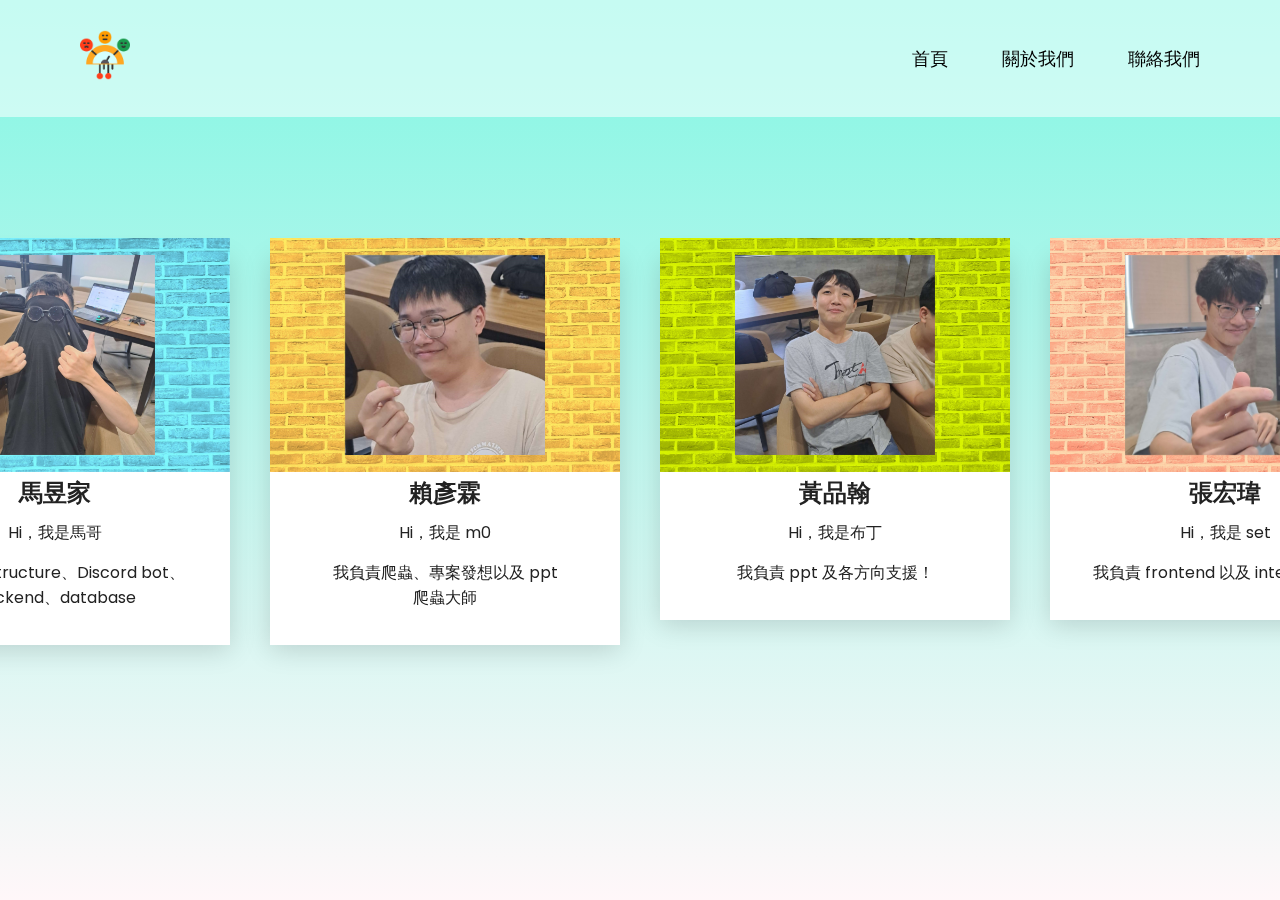
<file: Router/templates/aboutus.html>
<!DOCTYPE html>
<html lang="en">

<head>
    <meta charset="UTF-8">
    <meta name="viewport" content="width=device-width, initial-scale=1.0">
    <title>Document</title>
    <link rel="stylesheet" href="../static/css/aboutus.css">
    <link rel="stylesheet" href="https://unicons.iconscout.com/release/v4.0.8/css/line.css">
</head>

<body>
<header class="header">
    <a href="index.html" class="logo">
        <img src="../static/images/MainImage/icon.png" alt="Logo">
    </a>
    <nav class="navbar">
        <a href="/">首頁</a>
        <a href="/about-us">關於我們</a>
        <a href="/contact-us">聯絡我們</a>
    </nav>

</header>

<section>
    <div class="main-container">
        <div class="card-container">
            <div class="card">
                <div class="card-body">
                    <div class="card-images">
                        <img src="../static/images/AboutUS/bg1.jpg" alt="" class="card-bg">
                        <img src="../static/images/AboutUS/figre1.jpg" alt="" class="card-figure">
                    </div>
                    <div class="card-info">
                        <h2 class="card-name">馬昱家</h2>
                        <p class="card-description">Hi，我是馬哥</p>
                        <p class="card-description2">Project structure、Discord bot、backend、database</p>
                        <div class="card-media">
                            <a href="https://www.facebook.com/eric20031129">
                                <i class="uil uil-facebook-f"></i>
                            </a>
                            <a href="#">
                                <i class="uil uil-instagram-alt"></i>
                            </a>
                            <a href="https://github.com/mirai1129">
                                <i class="uil uil-github"></i>
                            </a>
                        </div>
                    </div>
                </div>
            </div>

            <div class="card">
                <div class="card-body">
                    <div class="card-images">
                        <img src="../static/images/AboutUS/bg2.jpg" alt="" class="card-bg">
                        <img src="../static/images/AboutUS/figre2.jpg" alt="" class="card-figure">
                    </div>
                    <div class="card-info">
                        <h2 class="card-name">賴彥霖</h2>
                        <p class="card-description">Hi，我是 m0</p>
                        <p class="card-description2">我負責爬蟲、專案發想以及 ppt<br>爬蟲大師</p>
                        <div class="card-media">
                            <a href="https://www.facebook.com/profile.php?id=100003582382958">
                                <i class="uil uil-facebook-f"></i>
                            </a>
                            <a href="#">
                                <i class="uil uil-instagram-alt"></i>
                            </a>
                            <a href="https://github.com/LiamoKarca">
                                <i class="uil uil-github"></i>
                            </a>
                        </div>
                    </div>
                </div>
            </div>

            <div class="card">
                <div class="card-body">
                    <div class="card-images">
                        <img src="../static/images/AboutUS/bg3.jpg" alt="" class="card-bg">
                        <img src="../static/images/AboutUS/figre3.jpg" alt="" class="card-figure">
                    </div>
                    <div class="card-info">
                        <h2 class="card-name">黃品翰</h2>
                        <p class="card-description">Hi，我是布丁</p>
                        <p class="card-description2">我負責 ppt 及各方向支援！</p>
                        <div class="card-media">
                            <a href="https://www.facebook.com/profile.php?id=100009160750770">
                                <i class="uil uil-facebook-f"></i>
                            </a>
                            <a href="#">
                                <i class="uil uil-instagram-alt"></i>
                            </a>
                            <a href="https://github.com/XYPudding77">
                                <i class="uil uil-github"></i>
                            </a>
                        </div>
                    </div>
                </div>
            </div>

            <div class="card">
                <div class="card-body">
                    <div class="card-images">
                        <img src="../static/images/AboutUS/bg4.jpg" alt="" class="card-bg">
                        <img src="../static/images/AboutUS/figre4.jpg" alt="" class="card-figure">
                    </div>
                    <div class="card-info">
                        <h2 class="card-name">張宏瑋</h2>
                        <p class="card-description">Hi，我是 set</p>
                        <p class="card-description2">我負責 frontend 以及 integration。</p>
                        <div class="card-media">
                            <a href="https://www.facebook.com/profile.php?id=100011451914167&locale=zh_TW">
                                <i class="uil uil-facebook-f"></i>
                            </a>
                            <a href="#">
                                <i class="uil uil-instagram-alt"></i>
                            </a>
                            <a href=https://github.com/setdoene?tab>
                                <i class="uil uil-github"></i>
                            </a>
                        </div>
                    </div>
                </div>
            </div>
        </div>
    </div>
</section>
<script src="../static/js/AboutUS.js"></script>
</body>

</html>
</file>
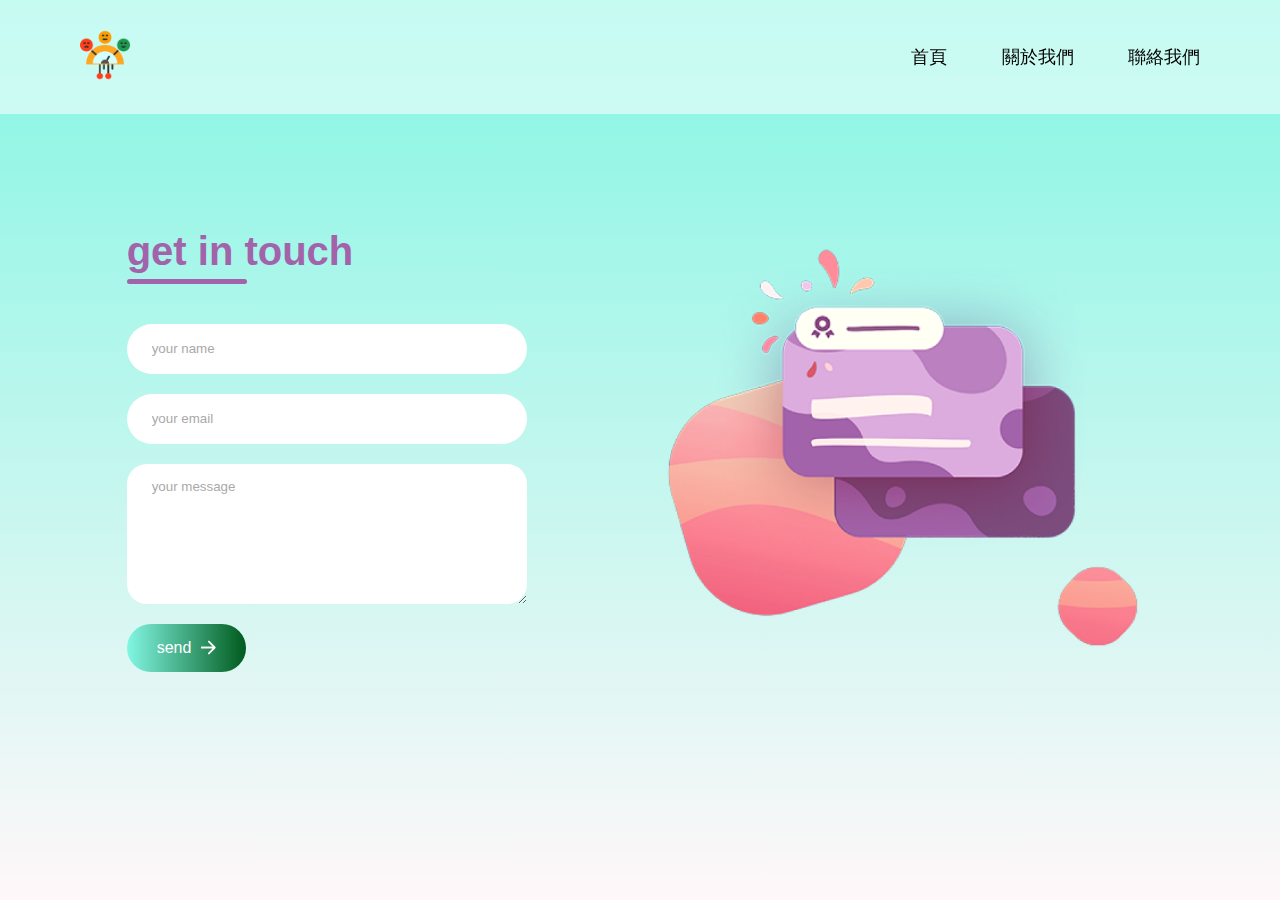
<file: Router/templates/contact.html>
<!DOCTYPE html>
<html lang="en">

<head>
    <meta charset="UTF-8">
    <meta name="viewport" content="width=device-width, initial-scale=1.0">
    <title>Document</title>
    <link rel="stylesheet" href="../static/css/contact.css">
</head>

<body>
<header class="header">
    <a href="index.html" class="logo">
        <img src="../static/images/MainImage/icon.png" alt="Logo">
    </a>
    <nav class="navbar">
        <a href="/">首頁</a>
        <a href="/about-us">關於我們</a>
        <a href="/contact-us">聯絡我們</a>
    </nav>
</header>

<div class="contact-container">
    <form action="https://api.web3forms.com/submit" method="POST" class="contact-left">
        <div class="contact-left-title">
            <h2>get in touch</h2>
            <hr>
        </div>
        <input type="hidden" name="access_key" value="8636c005-6ac2-4f98-b9ea-92e9cdec34d2">
        <input type="text" id="name" name="name" placeholder="your name" class="contact-inputs" required>
        <input type="email" id="email" name="email" placeholder="your email" class="contact-inputs" required>

        <textarea name="message" placeholder="your message" class="contact-inputs" required></textarea>
        <button type="submit">send<img src="../static/images/gmailmage/arrow_icon.png" alt=""></button>
    </form>
    <div class="contact-right">
        <img src="../static/images/gmailmage/right_img.png" alt="">
    </div>
</div>
</body>

</html>
</file>
<file: Router/static/css/aboutus.css>
@import url('https://fonts.googleapis.com/css2?family=Poppins:ital,wght@0,100;0,200;0,300;0,400;0,500;0,600;0,700;0,800;0,900;1,100;1,200;1,300;1,400;1,500;1,600;1,700;1,800;1,900&display=swap');

* {
    margin: 0;
    padding: 0;
    box-sizing: border-box;
    font-family: 'Poppins', sans-serif;
}

.header {
    position: fixed;
    top: 0;
    left: 0;
    width: 100%;
    padding: 30px 80px;
    background-color: transparent;
    display: flex;
    justify-content: space-between;
    align-items: center;
    z-index: 1000;
    background-color: #ffffff8b;
}

.logo img {
    width: 50px;
    height: 50px;
}

.navbar a {
    font-size: 18px;
    color: black;
    text-decoration: none;
    font-weight: 500;
    margin-left: 50px;
}

body {
    min-height: 100vh;
    background: linear-gradient(#82f6e3, #fff7f9);;
}

section {
    display: flex;
    justify-content: center;
    align-items: center;
}

.main-container {
    min-height: 100vh;
    display: grid;
    place-items: center;
}

.main-container .card-container {
    display: grid;
    grid-template-columns: repeat(4, 1fr);
    column-gap: 2.5em;
}

.card {
    perspective: 1200px;
}

.card-body {
    position: relative;
    background: #fff;
    width: 350px;
    height: fit-content;
    box-shadow: 0 5px 25px rgb(0, 0, 0, .15);
    transform-style: preserve-3d;
}

.card-images {
    width: 100%;
    display: grid;
    place-items: center;
    transform-style: preserve-3d;
}

.card-images .card-bg {
    z-index: 0;
    position: absolute;
    width: 100%;
    left: 0;
}

.card-images .card-figure {
    z-index: 1;
    width: 57.3%;
    transition: transform .3s ease-out;
}

.card-body:hover .card-figure {
    border: 1px solid #fff;
    border-radius: 50%;
    box-shadow: 0 5px 25px rgb(0, 0, 0, rgb(0, 0, 0, .15));
}


.card-info {
    position: relative;
    padding: 20px;
    text-align: center;
    transform-style: preserve-3d;
}

.card-info .card-name {
    color: #222;
    font-size: 1.5em;
    font-weight: 700;
    margin-bottom: 10px;
    transition: transform .3s ease-out;
}

.card-info .card-description {
    color: #222;
    font-size: 1em;
    font-weight: 400;
    margin-bottom: 15px;
    transition: transform .3s ease-out;
}

.card-info .card-description2 {
    color: #222;
    font-size: 1em;
    font-weight: 400;
    margin-bottom: 15px;
    transition: transform .3s ease-out;
}

.card-info .card-media {
    display: flex;
    justify-content: center;
    align-items: center;
    column-gap: 35px;
    transition: transform .3s ease-out;
}

.card-info .card-media a {
    color: #999;
    font-size: 1.7em;
    transition: color .1s ease;
}

.card-info .card-media a:hover {
    color: #222;
}
</file>
<file: Router/static/css/contact.css>
* {
    margin: 0;
    padding: 0;
    box-sizing: border-box;
    font-family: 'poppins', sans-serif;
}

.header {
    position: fixed;
    top: 0;
    left: 0;
    width: 100%;
    padding: 30px 80px;
    background-color: transparent;
    display: flex;
    justify-content: space-between;
    align-items: center;
    z-index: 1000;
    background-color: #ffffff8b;
}

.logo img {
    width: 50px;
    height: 50px;
}

.navbar a {
    font-size: 18px;
    color: black;
    text-decoration: none;
    font-weight: 500;
    margin-left: 50px;
}

body {
    font-family: "Outfit";
    background: linear-gradient(#82f6e3, #fff7f9);
}

.contact-container {
    height: 100vh;
    display: flex;
    align-items: center;
    justify-content: space-evenly;
}

.contact-left {
    display: flex;
    flex-direction: column;
    align-items: start;
    gap: 20px;
}

.contact-left-title h2 {
    font-weight: 600;
    color: #a363aa;
    font-size: 40px;
    margin-bottom: 5px;
}

.contact-left-title hr {
    border: none;
    width: 120px;
    height: 5px;
    background-color: #a363aa;
    border-radius: 10px;
    margin-bottom: 20px;
}

.contact-inputs {
    width: 400px;
    height: 50px;
    border: none;
    outline: none;
    padding-left: 25px;
    font-weight: 500;
    color: #666;
    border-radius: 50px;
}

.contact-left textarea {
    height: 140px;
    padding-top: 15px;
    border-radius: 20px;
}

.contact-inputs:focus {
    border: 2px solid #ff994f;
}

.contact-inputs::placeholder {
    color: #a9a9a9;
}

.contact-left button {
    display: flex;
    align-items: center;
    padding: 15px 30px;
    font-size: 16px;
    color: #fff;
    gap: 10px;
    border: none;
    border-radius: 50px;
    background: linear-gradient(270deg, #005b1d, #82f6e3);
    cursor: pointer;
}

.contact-left button img {
    height: 15px;
}

.contact-right img {
    width: 500px;
}

@media (max-width: 800px) {
    .contact-inputs {
        width: 80vh;
    }

    .contact-right {
        display: none;
    }
}
</file>
